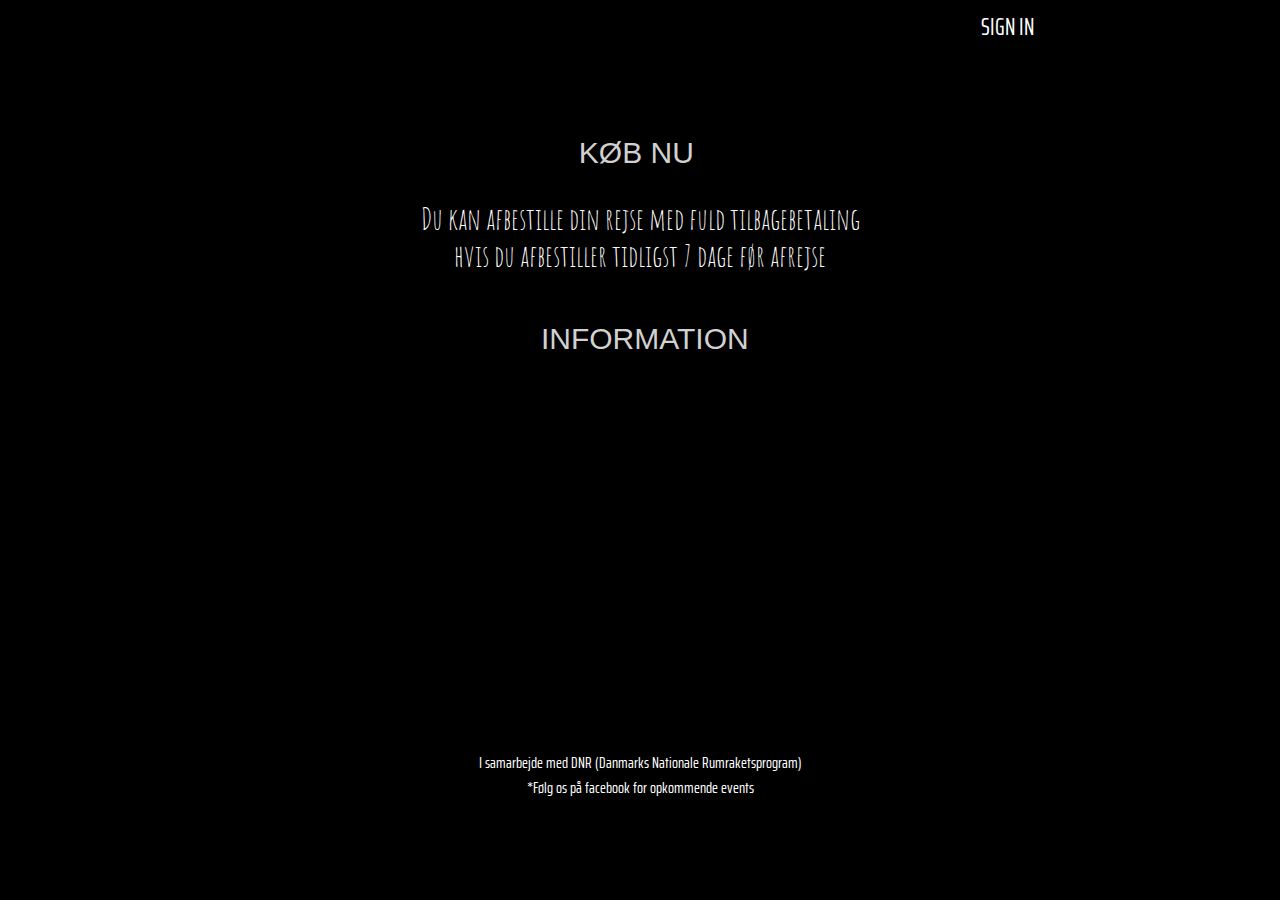
<file: index.html>
<!DOCTYPE html>
<html>

<head>
<link rel="stylesheet" type="text/css" href="css/css.css">
<link href="https://fonts.googleapis.com/css?family=Kalam&display=swap" rel="stylesheet">
<link href="https://fonts.googleapis.com/css?family=Amatic+SC&display=swap" rel="stylesheet">
<link href="https://fonts.googleapis.com/css?family=Saira+Extra+Condensed&display=swap" rel="stylesheet">
<meta charset="utf-8" />
</head>

<body>
<a href="index.html" class="link4">SIGN IN</a>

	
<br>
<br>
<br>
<br>
<br>
<br>
	
<a href="buynow.html" class="link1">KØB NU</a>

	
<p class="text1"> Du kan afbestille din rejse med fuld tilbagebetaling <br>hvis du afbestiller tidligst 7 dage før afrejse </p>
<br>
	
<a href="info.html" class="link2">INFORMATION</a>
	
<br>
<br>
<br>
<br>
<br>
<br>
<br>
<br>
<br>
<br>
<br>
<br>
<br>
<br>
<br>
<br>
<br>
<br>
<br>
<br>
<br>
<br>

<p class="a5">I samarbejde med DNR (Danmarks Nationale Rumraketsprogram) <br> *Følg os på facebook for opkommende events </p>

</body>

</html>
</file>
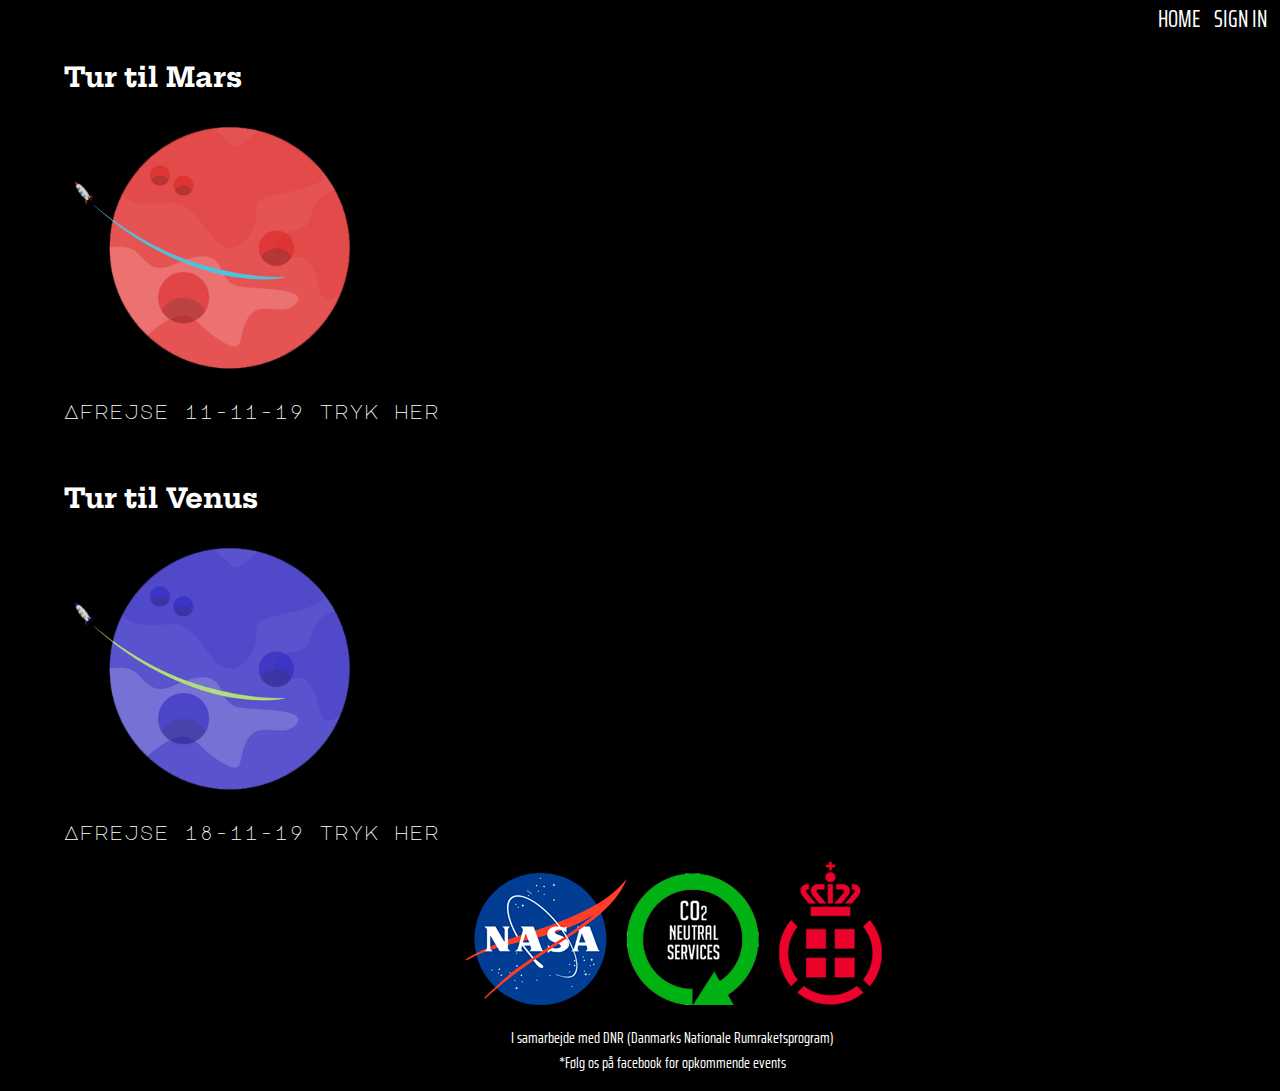
<file: buynow.html>
<!DOCTYPE html>
<html>

<head>
<link rel="stylesheet" type="text/css" href="css/cssbuynow.css">
<link href="https://fonts.googleapis.com/css?family=Major+Mono+Display&display=swap" rel="stylesheet">
<link href="https://fonts.googleapis.com/css?family=Hepta+Slab&display=swap" rel="stylesheet">
<link href="https://fonts.googleapis.com/css?family=Saira+Extra+Condensed&display=swap" rel="stylesheet">
<link href="https://fonts.googleapis.com/css?family=Saira+Extra+Condensed&display=swap" rel="stylesheet">
<meta charset="utf-8" />
</head>



<body>
<a href="index.html" class="link3">HOME</a> <a href="index.html" class="link4">SIGN IN</a>

<h2 class="a1">Tur til Mars</h2>

<img src="img/mars.png" width="300" height="260" alt="mars1">
<p class="a2">Afrejse 11-11-19 tryk her</p>

<br>


<h2 class="a3">Tur til Venus</h2>

<img class="img1" src="img/venus.png" width="300" height="260" alt="venus">

<p class="a4">Afrejse 18-11-19 tryk her</p>

<img class="img2" src="img/nasa.png" alt="nasa">

<p class="a5">I samarbejde med DNR (Danmarks Nationale Rumraketsprogram) <br> *Følg os på facebook for opkommende events </p>

</body>

</html>
</file>
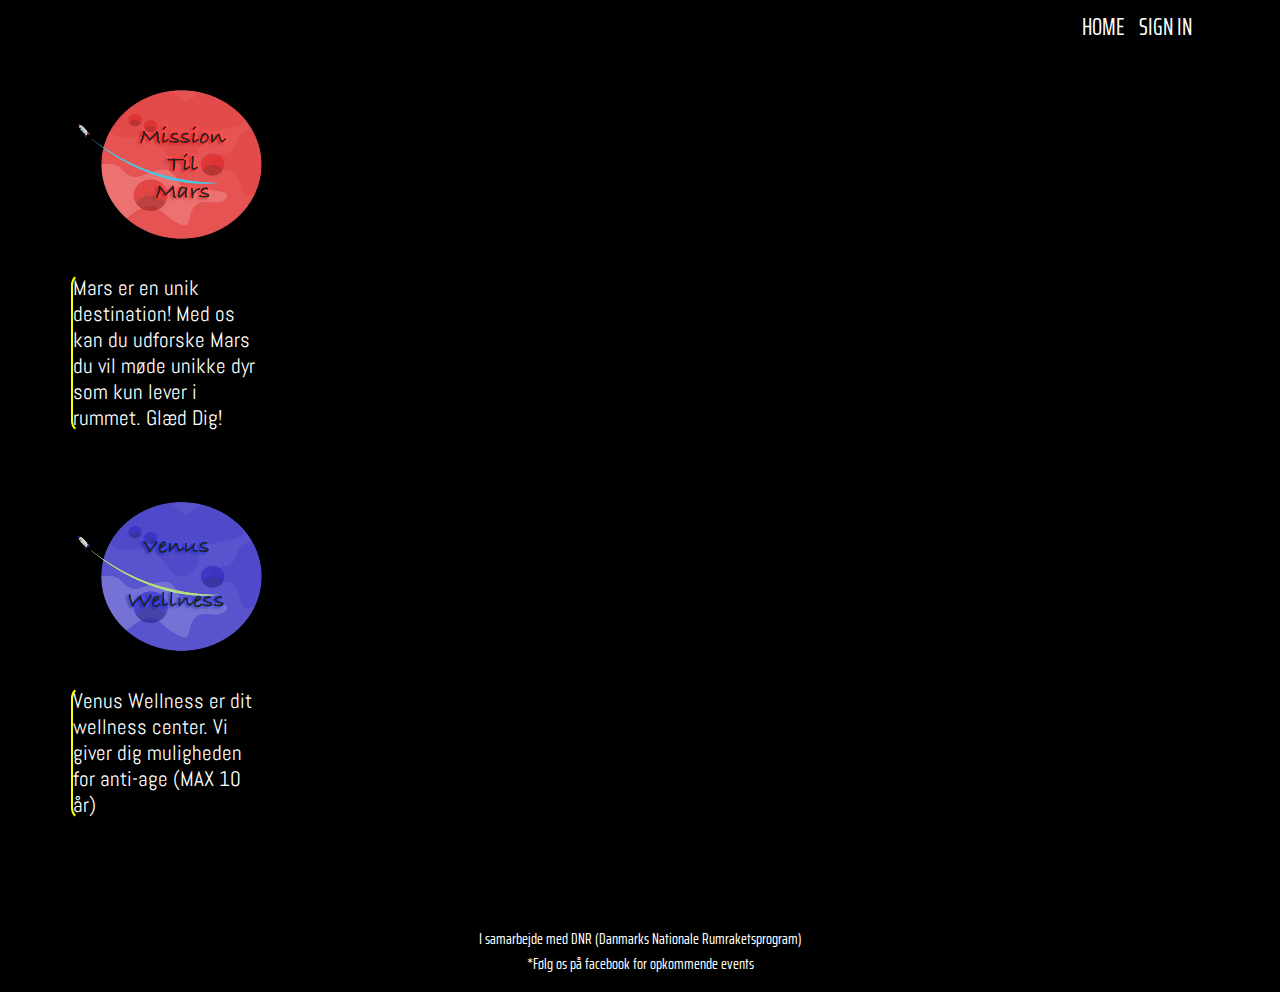
<file: info.html>
<!DOCTYPE html>
<html>
<head>
<link rel="stylesheet" type="text/css" href="css/cssinfo.css">
<link href="https://fonts.googleapis.com/css?family=Abel&display=swap" rel="stylesheet">
<link href="https://fonts.googleapis.com/css?family=Saira+Extra+Condensed&display=swap" rel="stylesheet">
<meta charset="utf-8" />
</head>

<body>
<a href="index.html" class="link3">HOME</a> <a href="index.html" class="link4">SIGN IN</a>




<img class="img1" src="img/marsmission.png" alt="Mars Misson" width="200" height="160">

<p class="i1">Mars er en unik destination! Med os kan du udforske Mars du vil møde unikke dyr som kun lever i rummet. Glæd Dig!</p>


<img class="img2" src="img/venuswellness.png" alt="venus wellness" width="200" height="160">

<p class="i2">Venus Wellness er dit wellness center. Vi giver dig muligheden for anti-age (MAX 10 år)</p>



<br>
<br>
<br>
<br>
<br>
	
<p class="a5">I samarbejde med DNR (Danmarks Nationale Rumraketsprogram) <br> *Følg os på facebook for opkommende events </p>


</body>

</html>
</file>
<file: css/css.css>
body {
 background-image: url("https://i.imgur.com/Fo0nuaV.jpg");
 background-size: 100%;
 background-repeat: no-repeat;
 background-color: black;

}


.link1 {
font-family: 'Arial', cursive;
color: rgb(209, 209, 209);
font-size: 30px;
text-decoration: none;


margin: 0% 0% 0% 45%;



border: 2px solid black;
border-radius: 12px;
background-color: black;

}

.link2 {

font-family: 'Arial', cursive;
color: rgb(209, 209, 209);
font-size: 30px;
text-decoration: none;


margin: 0% 0% 0% 42%;

border: 2px solid black;
border-radius: 12px;
background-color: black;

}



.link4
{
font-family: 'Saira Extra Condensed', sans-serif;
color: white;
font-size: 150%;
text-decoration: none;
padding-left: 77%;
}


p.text1 {
font-family: 'Amatic SC', cursive;
font-size: 30px;
color: white;
text-align: center

}



p.a5
{
font-family: 'Saira Extra Condensed', sans-serif;
color: white;
text-align: center
}
</file>
<file: css/cssbuynow.css>
body {
 background-image: url("https://i.imgur.com/pLrUeHN.jpg");
 background-size: 100%;
 background-repeat: no-repeat;
background-color: black;
}

.link3 {
font-family: 'Saira Extra Condensed', sans-serif;
color: white;
font-size: 150%;
text-decoration: none;
padding-left: 90%;
}

.link4
{
font-family: 'Saira Extra Condensed', sans-serif;
color: white;
font-size: 150%;
text-decoration: none;
margin: 0% 0% 0% 0%;
padding-left: 0.8%;
}

h2.a1
{
color: white;
font-family: 'Hepta Slab', serif;
font-size: 27px;

}

p.a2
{
font-family: 'Major Mono Display', monospace;
color: white;
font-size: 20px;



}

h2.a3
{
color: white;
font-family: 'Hepta Slab', serif;
font-size: 27px;

}

p.a4
{
font-family: 'Major Mono Display', monospace;
color: white;
font-size: 20px;

}

p.a5
{
font-family: 'Saira Extra Condensed', sans-serif;
color: white;
text-align: center
}

p.a6
{
font-family: 'Saira Extra Condensed', sans-serif;
color: white;
padding-left: 50%;
}

img1
{
margin: 0% 0% 0% 50%;

}

body
{
	
margin: 0% 0% 0% 5%;

}

img.img2
{
margin-left: 33%;

}
</file>
<file: css/cssinfo.css>
body {
 background-image: url("https://i.imgur.com/pLrUeHN.jpg");
 background-size: 100%;
 background-repeat: no-repeat;
 background-color: black;

}
.img1
{
padding-left: 5%;
padding-top: 3%;


}
.img2
{
padding-left: 5%;
padding-top: 5%;


}



.link3 {
font-family: 'Saira Extra Condensed', sans-serif;
color: white;
font-size: 150%;
text-decoration: none;
margin: 0% 0% 0% 85%;
}

.link4
{
font-family: 'Saira Extra Condensed', sans-serif;
color: white;
font-size: 150%;
text-decoration: none;
margin: 0% 0% 0% 0%;
padding-left: 0.8%;
}


.i1
{
background-color: black;
border: 2px solid black;
border-radius: 12px;
border-left-color: yellow;


font-family: 'Abel', sans-serif;
color: white;
font-size: 130%;


  margin: 2% 80% 0% 5%;
}
.i2
{

background-color: black;
border: 2px solid black;
border-radius: 12px;
border-left-color: yellow;


font-family: 'Abel', sans-serif;
color: white;
font-size: 130%;

  margin: 2% 80% 0% 5%;
}

p.a5
{
font-family: 'Saira Extra Condensed', sans-serif;
color: white;
text-align: center
}

p.a6
{
font-family: 'Saira Extra Condensed', sans-serif;
color: white;
text-align: center
}
</file>
